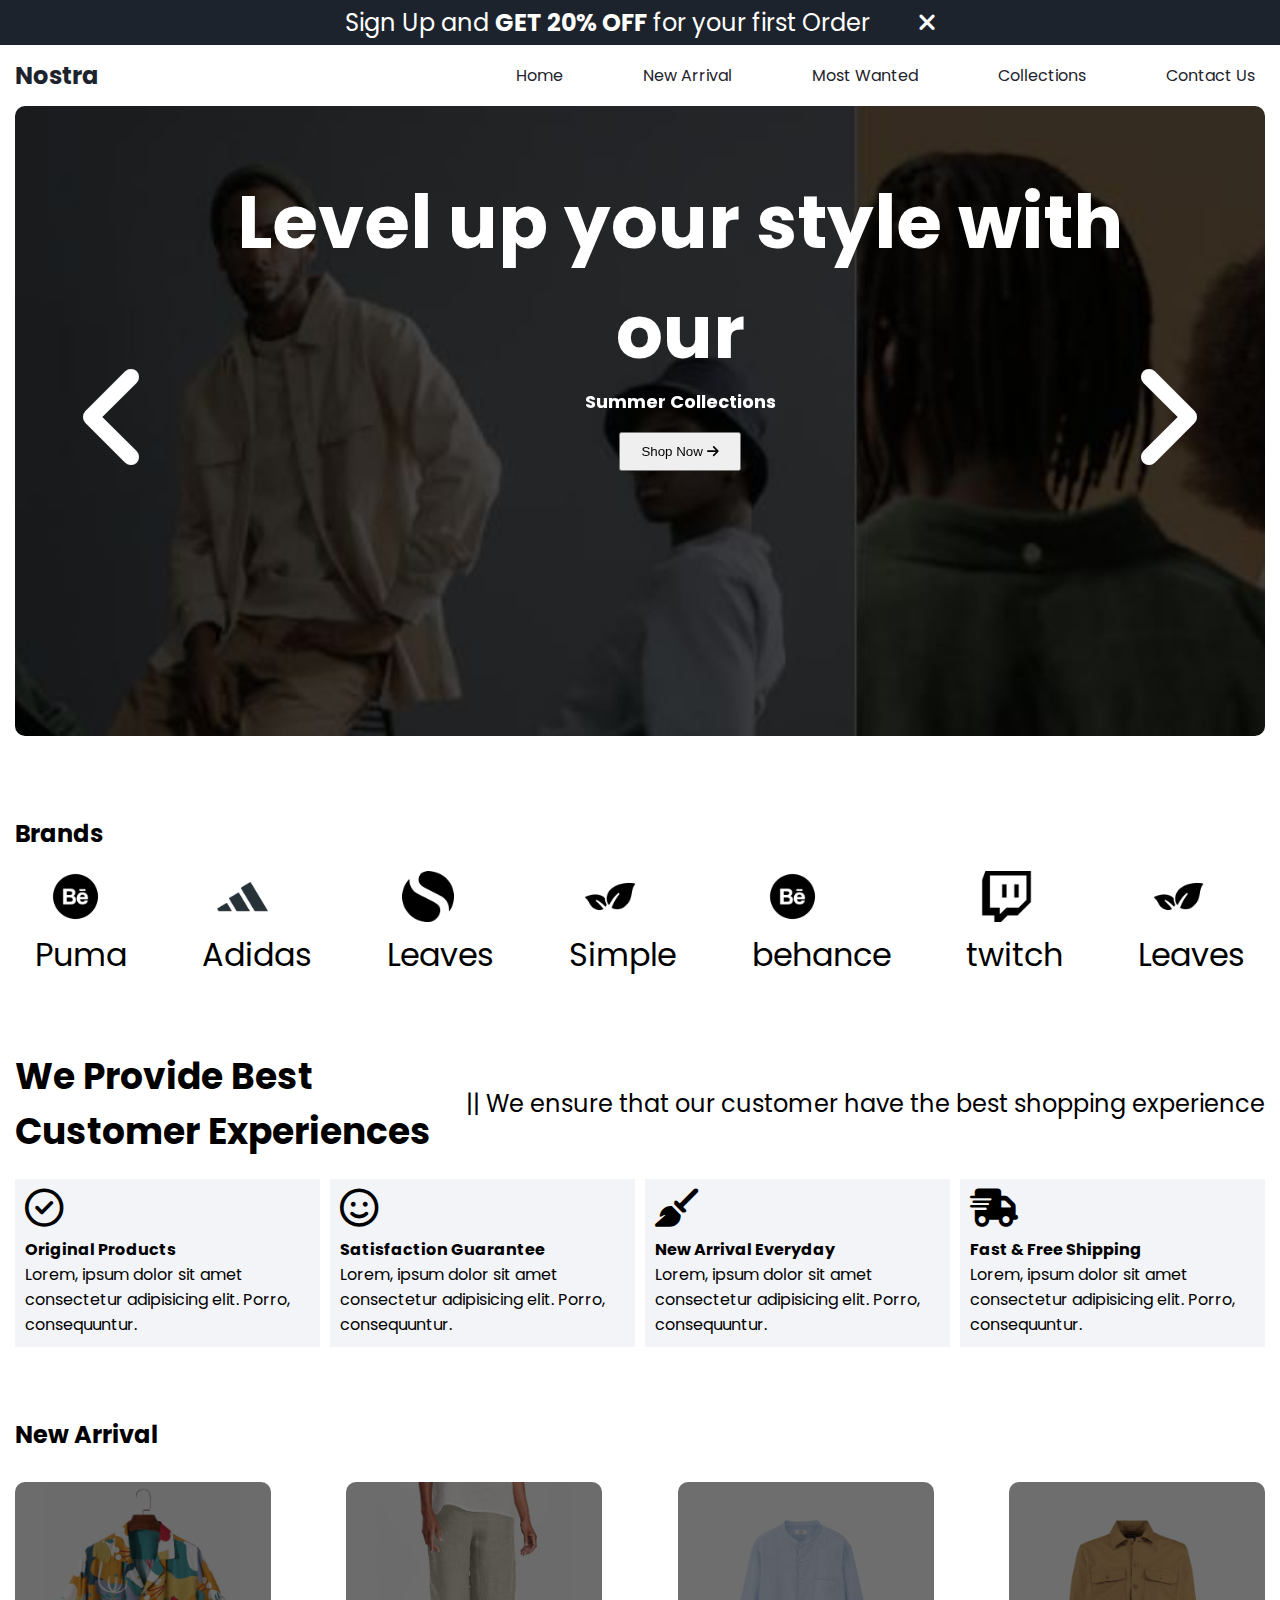
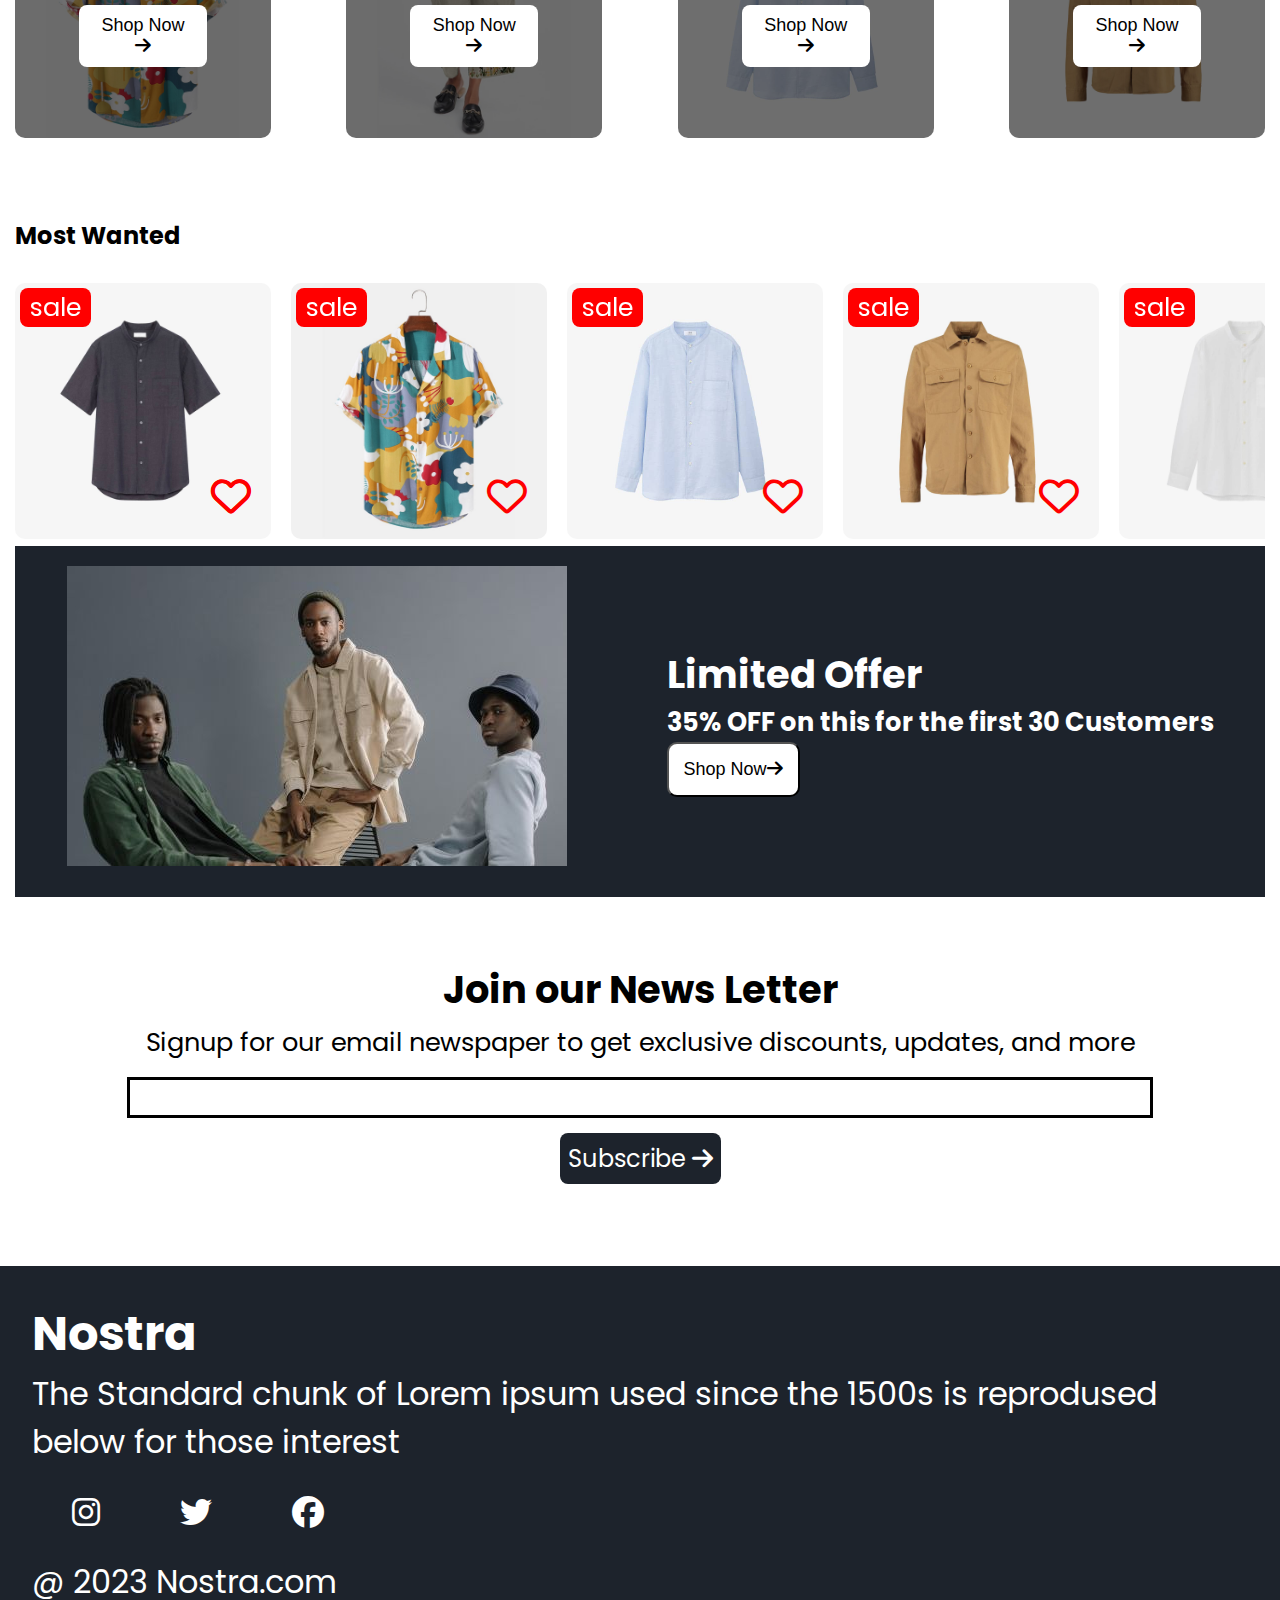
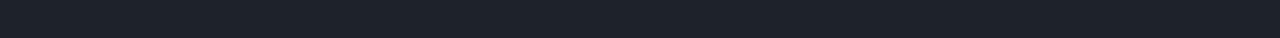
<file: index.html>
<!DOCTYPE html>
<html lang="en">
<head>
    <meta charset="UTF-8">
    <meta name="viewport" content="width=device-width, initial-scale=1.0">
    <title>Nostra</title>
    <!--CSS-->
    <link rel="stylesheet" href="stlye.css">
    <!--Font-->
    <link rel="stylesheet" href ="https://fonts.googleapis.com/css2?family=Gabarito:wght@400..900&family=Poly:ital@0;1&family=Poppins:ital,wght@0,100;0,200;0,300;0,400;0,500;0,600;0,700;0,800;0,900;1,100;1,200;1,300;1,400;1,500;1,600;1,700;1,800;1,900&family=Spectral:ital,wght@0,200;0,300;0,400;0,500;0,600;0,700;0,800;1,200;1,300;1,400;1,500;1,600;1,700;1,800&family=Timmana&family=Young+Serif&display=swap" rel="stylesheet">
    <!-- fonticon Link -->
    <link rel="stylesheet" href="https://cdnjs.cloudflare.com/ajax/libs/font-awesome/6.7.2/css/all.min.css"
        integrity="sha512-Evv84Mr4kqVGRNSgIGL/F/aIDqQb7xQ2vcrdIwxfjThSH8CSR7PBEakCr51Ck+w+/U6swU2Im1vVX0SVk9ABhg=="
        crossorigin="anonymous" referrerpolicy="no-referrer" />
</head>
<body>
    <!--Heading-->
    <div class="offerbar "> 
        <p>Sign Up and <b>GET 20% OFF</b> for your first Order        </p>
        <i id="offer__x"class="fa-solid fa-xmark "></i>

    </div>    

    <!-- Navbar -->
    <div id="navbar">
        <h2>Nostra</h2>
        <i class="fa-solid fa-bars" id="menu"></i>
        <ul class="navbar_2" id="Navbar">
            <li><a href="index.html">Home</a></li>
            <li><a href="#newarrival">New Arrival</a></li>
            <li><a href="#mostwanted">Most Wanted</a></li>
            <li><a href="collection.html">Collections</a></li>
            <li><a href="contact.html">Contact Us</a></li>
        </ul>
    </div>

    <!-- Side Navbar -->
    <div class="sidenav">
        <div class="sidenav_1">
            <p><i class="fa-solid fa-xmark" id="close"></i></p>
        </div>
        <ul class="sidenav_2">
            <li><a href="index.html">Home</a></li>
            <li><a href="#newarrival">New Arrival</a></li>
            <li><a href="#mostwanted">Most Wanted</a></li>
            <li><a href="collection.html">Collections</a></li>
            <li><a href="contact.html">Contact Us</a></li>
        </ul>
    </div>

    <!-- slider -->
    <div class="slider-container">
        <div class="slider">
            <div class="slide-left-button">
                <i class="fa-solid fa-angle-left" id="arrow-left"></i>
            </div>
            <div class="slide-text">
                <h1>Level up your style with our</h1>
                <p>Summer Collections</p>
                <button>
                    Shop Now
                    <i class="fa-solid fa-arrow-right"></i>
                </button>
            </div>
            <div class="slide-image-container">
                <img src="./images/slider-one.jpg">
                <img src="./images/slider-one.jpg">
                <img src="./images/slider-one.jpg">
            </div>
            <div class="slide-right-button"> <i class="fa-solid fa-angle-right" id="arrow-right"></i></div>
        </div>
    </div>

    <!--Brands-->
    <div class="brands">
        <h4>Brands</h4>
        <div class="brand_items" >
            <div class="brand_item">
                <img src="./images/img 1.png" alt="behance">
                <p>Puma</p>
            </div>
            <div class="brand_item">
                <img src="./images/img 2.png" alt="adidas">
                <p>Adidas</p>
            </div>
            <div class="brand_item">
                <img src="./images/img 3.png" alt="leaves">
                <p>Leaves</p>
            </div>
            <div class="brand_item">
                <img src="./images/img 4.png" alt="simple">
                <p>Simple</p>
            </div>
            <div class="brand_item">
                <img src="./images/img 1.png" alt="behance">
                <p>behance</p>
            </div>
            <div class="brand_item">
                <img src="./images/img 6.png" alt="twitch">
                <p>twitch</p>
            </div>
            <div class="brand_item">
                <img src="./images/img 7.png" alt="leaves">
                <p>Leaves</p>
            </div>
        </div>
    </div>

    <!-- Services -->
    <div class="Services">
        <div class="Service_container_1">
            <div>
                <h2>We Provide Best</h2>
                <h2>Customer Experiences</h2>
            </div>
            <div>
                <p>|| We ensure that our customer have the best shopping experience</p>
            </div>


        </div>
        <div class="Service_container_2">
            <div class="Service_container">
                <i class="fa-regular fa-circle-check"></i>
                <h4>Original Products</h4>
                <p>Lorem, ipsum dolor sit amet consectetur adipisicing elit. Porro, consequuntur.</p>
            </div>
            <div class="Service_container">
                <i class="fa-regular fa-face-smile"></i>
                <h4>Satisfaction Guarantee</h4>
                <p>Lorem, ipsum dolor sit amet consectetur adipisicing elit. Porro, consequuntur.</p>
            </div>
            <div class="Service_container">
                <i class="fa-solid fa-broom"></i>
                <h4>New Arrival Everyday</h4>
                <p>Lorem, ipsum dolor sit amet consectetur adipisicing elit. Porro, consequuntur.</p>
            </div>
            <div class="Service_container">
                <i class="fa-solid fa-truck-fast"></i>
                <h4>Fast & Free Shipping</h4>
                <p>Lorem, ipsum dolor sit amet consectetur adipisicing elit. Porro, consequuntur.</p>
            </div>
        </div>

    </div>

    <!-- New Arrival -->
    <div class="new-arrival" id="newarrival">
        <div class="newarrival-1">
            <h2>New Arrival</h2>
        </div>
        <div class="newarrival-2">
            <div class="newarrival-container">
                <img src="./images/f1.jpg">
                <div class="overlay">
                <button>Shop Now<i class="fa-solid fa-arrow-right"></i></button></div>
            </div>
            <div class="newarrival-container">
                <img src="./images/f2.jpg">
                <div class="overlay">
                <button>Shop Now<i class="fa-solid fa-arrow-right"></i></button></div>
            </div>
            <div class="newarrival-container">
                <img src="./images/f3.jpg">
                <div class="overlay">
                <button>Shop Now<i class="fa-solid fa-arrow-right"></i></button></div>
            </div>
            <div class="newarrival-container">
                <img src="./images/f4.jpg">
                <div class="overlay">
                <button>Shop Now<i class="fa-solid fa-arrow-right"></i></button></div>
            </div>


        </div>

    </div>

    <!-- MostWanted -->
    <div class="MostWanted" id="mostwanted">
        <div class="MostWanted-1">
            <h2>Most Wanted</h2>
        </div>
        <div class="MostWanted-2">
            <div class="MostWanted-container">
                <img src="./images/n8.jpg">
                <i class="fa-regular fa-heart heart-icon" style="color: red;"></i>
                <i class="fa-regular fa-heart heart-icon" style="color: red;" id="heart-active " style="display: none;"></i>
                <div class="sale">sale</div>
            </div>
            <div class="MostWanted-container">
                <img src="./images/f1.jpg">
                <i class="fa-regular fa-heart heart-icon" style="color: red;"></i>
                <div class="sale">sale</div>
            </div>
            <div class="MostWanted-container">
                <img src="./images/f3.jpg">
                <i class="fa-regular fa-heart heart-icon" style="color: red;"></i>
                <div class="sale">sale</div>
            </div>
            <div class="MostWanted-container">
                <img src="./images/f4.jpg">
                <i class="fa-regular fa-heart heart-icon" style="color: red;"></i>
                <div class="sale">sale</div>
            </div>
            <div class="MostWanted-container">
                <img src="./images/n3.jpg">
                <i class="fa-regular fa-heart heart-icon" style="color: red;"></i>
                <div class="sale">sale</div>
            </div>
            <div class="MostWanted-container">
                <img src="./images/f2.jpg">
                <i class="fa-regular fa-heart heart-icon" style="color: red;"></i>
                <div class="sale">sale</div>
            </div>
            <div class="MostWanted-container">
                <img src="./images/n4.jpg">
                <i class="fa-regular fa-heart heart-icon" style="color: red;"></i>
                <div class="sale">sale</div>
            </div>
            <div class="MostWanted-container">
                <img src="./images/f4.jpg">
                <i class="fa-regular fa-heart heart-icon" style="color: red;"></i>
                <div class="sale">sale</div>
            </div>
        </div>

    </div>


    <!-- Limited Offer -->
    <div class="limited-offers">
        <div class="limited-offers-1">
            <img src="./images/offer.jpg">
        </div>
        <div class="limited-offers-2">
            <h2>Limited Offer</h2>
            <h4>35% OFF on this for the first 30 Customers</h4>
            <button>Shop Now<i class="fa-solid fa-arrow-right"></i></button>
        </div>

    </div>

    <!-- News -->
    <div class="news">
        <h2>Join our News Letter</h2>
        <p>Signup for our email newspaper to get exclusive discounts, updates, and more</p>
        <input type="text">
        <div class="Subscribe">
            Subscribe <i class="fa-solid fa-arrow-right"></i>
        </div>

    </div>


    <!-- Footer -->
    <div class="footer">
        <div class="footer-1">
            <h2>Nostra</h2>
            <p>The Standard chunk of Lorem ipsum used since the 1500s is reprodused below for those interest</p>
        </div>    
            <div class="footer-2">

                <i class="fa-brands fa-instagram"></i>
                <i class="fa-brands fa-twitter"></i>
                <i class="fa-brands fa-facebook"></i>

            </div>

            <p>@ 2023 Nostra.com</p>
    </div>
    <script src="index.js"></script>
</body>

</html>
</file>
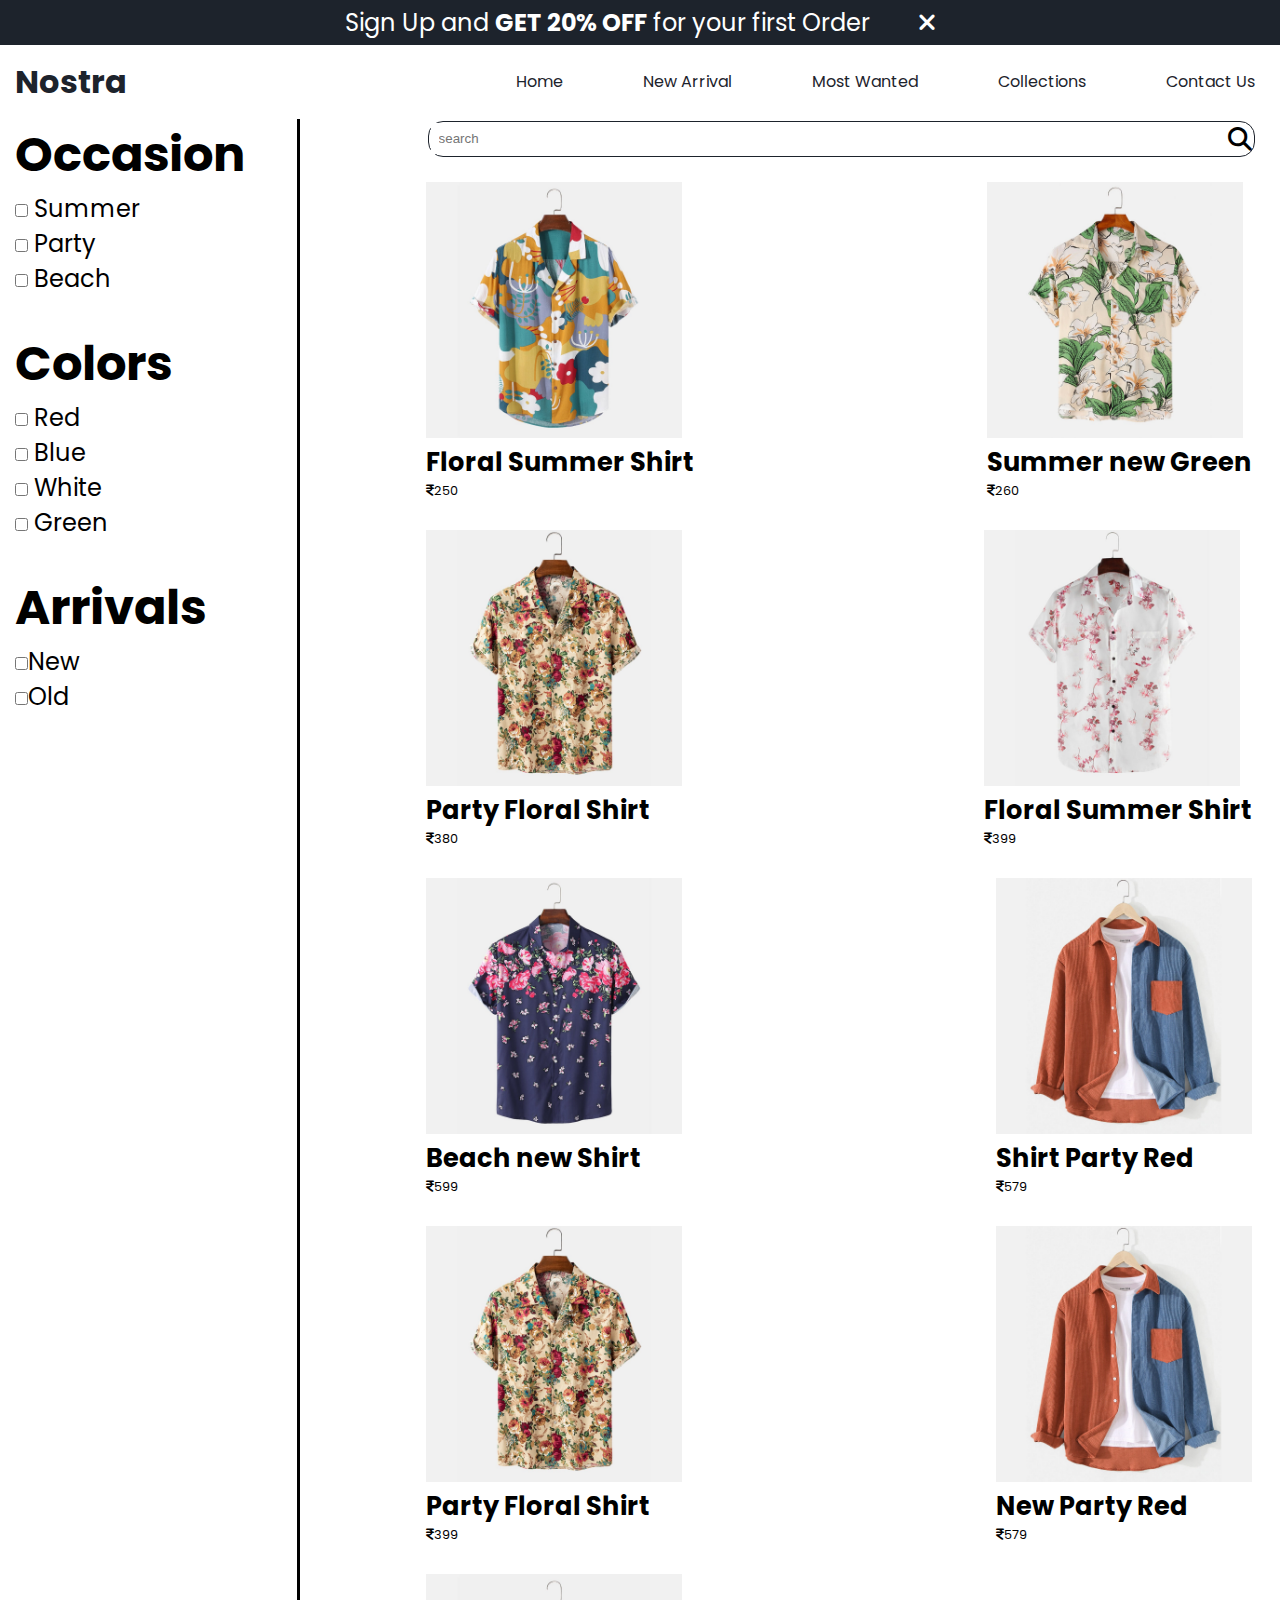
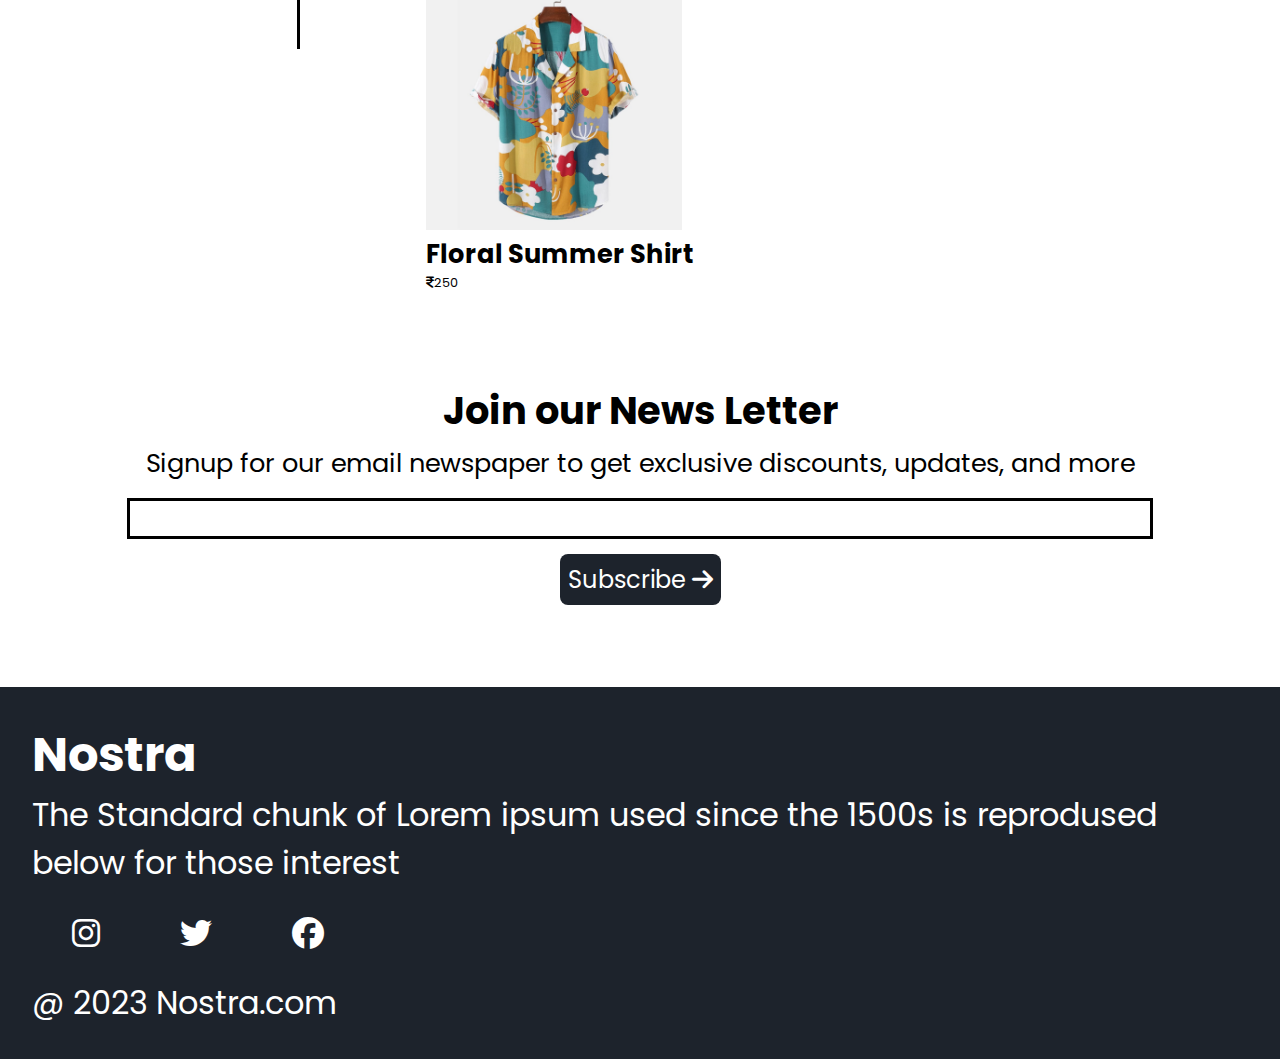
<file: collection.html>
<!DOCTYPE html>
<html lang="en">

<head>
    <meta charset="UTF-8">
    <meta name="viewport" content="width=device-width, initial-scale=1.0">
    <title>Collections</title>
    <!-- fonticon Link -->
    <link rel="stylesheet" href="https://cdnjs.cloudflare.com/ajax/libs/font-awesome/6.7.2/css/all.min.css"
        integrity="sha512-Evv84Mr4kqVGRNSgIGL/F/aIDqQb7xQ2vcrdIwxfjThSH8CSR7PBEakCr51Ck+w+/U6swU2Im1vVX0SVk9ABhg=="
        crossorigin="anonymous" referrerpolicy="no-referrer" />
    <!-- Google fonts -->
    <link
        href="https://fonts.googleapis.com/css2?family=Gabarito:wght@400..900&family=Poly:ital@0;1&family=Poppins:ital,wght@0,100;0,200;0,300;0,400;0,500;0,600;0,700;0,800;0,900;1,100;1,200;1,300;1,400;1,500;1,600;1,700;1,800;1,900&family=Spectral:ital,wght@0,200;0,300;0,400;0,500;0,600;0,700;0,800;1,200;1,300;1,400;1,500;1,600;1,700;1,800&family=Timmana&family=Young+Serif&display=swap"
        rel="stylesheet">

    <!-- Css Link -->
    <link rel="stylesheet" href="stlye.css">
</head>

<body>
    <!--Heading  -->
    <div class="offerbar "> 
        <p>Sign Up and <b>GET 20% OFF</b> for your first Order   </p>
        <i id="offer__x"class="fa-solid fa-xmark "></i>

    </div> 

    <!-- Navbar -->
    <div id="navbar">
        <h1>Nostra</h1>
        <i class="fa-solid fa-bars" id="menu"></i>
        <ul class="navbar_2" id="Navbar">
            <li><a href="index.html">Home</a></li>
            <li><a href="index.html">New Arrival</a></li>
            <li><a href="index.html">Most Wanted</a></li>
            <li><a href="collection.html">Collections</a></li>
            <li><a href="contact.html">Contact Us</a></li>
        </ul>
    </div>

    <!-- Side Navbar -->
    <div class="sidenav">
        <div class="sidenav_1">
            <p><i class="fa-solid fa-xmark" id="close"></i></p>
        </div>
        <ul class="sidenav_2">
            <li><a href="index.html">Home</a></li>
            <li><a href="index.html">New Arrival</a></li>
            <li><a href="index.html">Most Wanted</a></li>
            <li><a href="collection.html">Collections</a></li>
            <li><a href="contact.html">Contact Us</a></li>
        </ul>
    </div>


    <!-- Collections -->
    <div class="collections">
        <div class="collection-container">
            <div class="container-1">
                <div class="occasion">
                    <h1>Occasion</h1>
                    <input type="checkbox" id="Summer" name="tag" value="summer"> Summer<br>
                    <input type="checkbox" id="Party" name="tag" value="party"> Party<br>
                    <input type="checkbox" id="Beach" name="tag" value="beach"> Beach<br>
                </div>
                <div class="color">
                    <h1>Colors</h1>
                    <input type="checkbox" id="red" name="colors"> Red<br>
                    <input type="checkbox" id="blue" name="colors"> Blue<br>
                    <input type="checkbox" id="white" name="colors"> White<br>
                    <input type="checkbox" id="green" name="colors"> Green<br>
                </div>
                <div class="arrival">
                    <h1>Arrivals</h1>
                    <input type="checkbox" id="new" name="arrivals">New<br>
                    <input type="checkbox" id="old" name="arrivals">Old<br>

                </div>
            </div>
            <div class="vertical"></div>
            <div class="products">
                <div class="search">
                    <input type="text" placeholder="search" id="Search">
                    <i class="fa-solid fa-magnifying-glass"></i>
                </div>
                <div class="image-container" id="productcontainer">
                    <div>
                        <img src="./images/f1.jpg">
                        <h1>Floral Summer Shirt</h1>
                        <p><i class="fa-solid fa-indian-rupee-sign"></i>250</p>
                    </div>
                    <div>
                        <img src="./images/f2 (1).jpg">
                        <h1>Summer new Green</h1>
                        <p><i class="fa-solid fa-indian-rupee-sign"></i>260</p>
                    </div>

                    <div>
                        <img src="./images/f3 (1).jpg">
                        <h1>Party Floral Shirt</h1>
                        <p><i class="fa-solid fa-indian-rupee-sign"></i>380</p>
                    </div>
                    <div>
                        <img src="./images/f4 (1).jpg">
                        <h1>Floral Summer Shirt</h1>
                        <p><i class="fa-solid fa-indian-rupee-sign"></i>399</p>
                    </div>
                    <div>
                        <img src="./images/f5.jpg">
                        <h1>Beach new Shirt</h1>
                        <p><i class="fa-solid fa-indian-rupee-sign"></i>599</p>
                    </div>
                    <div>
                        <img src="./images/f6.jpg">
                        <h1>Shirt Party Red</h1>
                        <p><i class="fa-solid fa-indian-rupee-sign"></i>579</p>
                    </div>
                    <div>
                        <img src="./images/f3 (1).jpg">
                        <h1>Party Floral Shirt</h1>
                        <p><i class="fa-solid fa-indian-rupee-sign"></i>399</p>
                    </div>
                    <div>
                        <img src="./images/f6.jpg">
                        <h1>New Party Red</h1>
                        <p><i class="fa-solid fa-indian-rupee-sign"></i>579</p>
                    </div>
                    <div>
                        <img src="./images/f1.jpg">
                        <h1>Floral Summer Shirt</h1>
                        <p><i class="fa-solid fa-indian-rupee-sign"></i>250</p>
                    </div>




                </div>

            </div>

        </div>







        <!-- News -->
        <div class="news">
            <h2>Join our News Letter</h2>
            <p>Signup for our email newspaper to get exclusive discounts, updates, and more</p>
            <input type="text">
            <div class="Subscribe">
                Subscribe <i class="fa-solid fa-arrow-right"></i>
            </div>

        </div>


        <!-- Footer -->
        <div class="footer">
            <div class="footer-1">
                <h2>Nostra</h2>
                <p>The Standard chunk of Lorem ipsum used since the 1500s is reprodused below for those interest</p>
                <div class="footer-2">

                    <i class="fa-brands fa-instagram"></i>
                    <i class="fa-brands fa-twitter"></i>
                    <i class="fa-brands fa-facebook"></i>

                </div>

                <p>@ 2023 Nostra.com</p>
            </div>
            <script src="collection.js"></script>
</body>

</html>
</file>
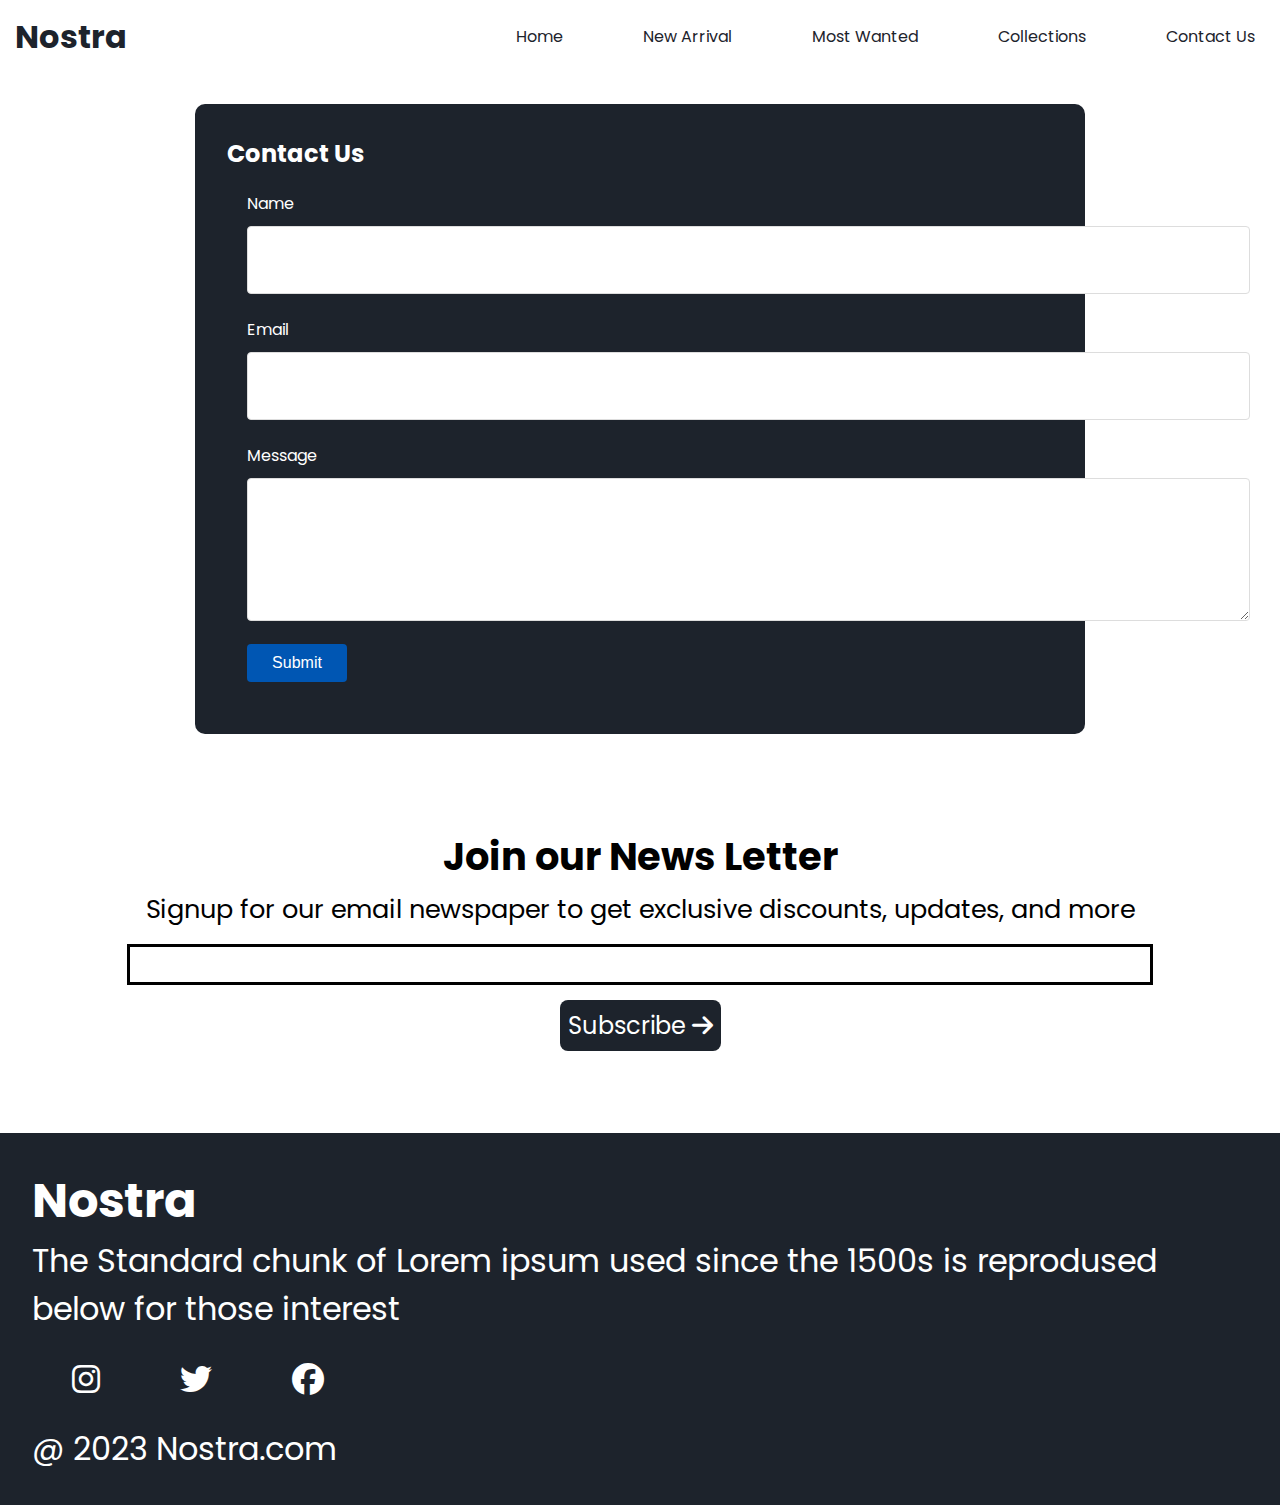
<file: contact.html>
<!DOCTYPE html>
<html lang="en">

<head>
    <meta charset="UTF-8">
    <meta name="viewport" content="width=device-width, initial-scale=1.0">
    <title>Contact Form</title>
    <!-- fonticon Link -->
    <link rel="stylesheet" href="https://cdnjs.cloudflare.com/ajax/libs/font-awesome/6.7.2/css/all.min.css"
        integrity="sha512-Evv84Mr4kqVGRNSgIGL/F/aIDqQb7xQ2vcrdIwxfjThSH8CSR7PBEakCr51Ck+w+/U6swU2Im1vVX0SVk9ABhg=="
        crossorigin="anonymous" referrerpolicy="no-referrer" />
    <!-- Google fonts -->
    <link
        href="https://fonts.googleapis.com/css2?family=Gabarito:wght@400..900&family=Poly:ital@0;1&family=Poppins:ital,wght@0,100;0,200;0,300;0,400;0,500;0,600;0,700;0,800;0,900;1,100;1,200;1,300;1,400;1,500;1,600;1,700;1,800;1,900&family=Spectral:ital,wght@0,200;0,300;0,400;0,500;0,600;0,700;0,800;1,200;1,300;1,400;1,500;1,600;1,700;1,800&family=Timmana&family=Young+Serif&display=swap"
        rel="stylesheet">
    <!-- Css Link -->
    <link rel="stylesheet" href="stlye.css">
</head>

<body>

    <!-- Navbar -->
    <div id="navbar">
        <h1>Nostra</h1>
        <i class="fa-solid fa-bars" id="menu"></i>
        <ul class="navbar_2" id="Navbar">
            <li><a href="index.html">Home</a></li>
            <li><a href="index.html">New Arrival</a></li>
            <li><a href="index.html">Most Wanted</a></li>
            <li><a href="collection.html">Collections</a></li>
            <li><a href="contact.html">Contact Us</a></li>
        </ul>
    </div>
    <!-- Side Navbar -->
    <div class="sidenav">
        <div class="sidenav_1">
            <p><i class="fa-solid fa-xmark" id="close"></i></p>
        </div>
        <ul class="sidenav_2">
            <li><a href="index.html">Home</a></li>
            <li><a href="index.html">New Arrival</a></li>
            <li><a href="index.html">Most Wanted</a></li>
            <li><a href="collection.html">Collections</a></li>
            <li><a href="contact.html">Contact Us</a></li>
        </ul>
    </div>

    <div class="Container">
        <div class="Contactform">
            <h2> Contact Us</h2>
            <form id="form">
                <label>Name</label>
                <input type="text" id="name" required>
                <label>Email</label>
                <input type="text" id="email" required>
                <label>Message</label>
                <textarea id="message" required></textarea>
                <input type="submit" id="submit">
            </form>
        </div>

    </div>






    <!-- News -->
    <div class="news">
        <h2>Join our News Letter</h2>
        <p>Signup for our email newspaper to get exclusive discounts, updates, and more</p>
        <input type="text">
        <div class="Subscribe">
            Subscribe <i class="fa-solid fa-arrow-right"></i>
        </div>

    </div>


    <!-- Footer -->
    <div class="footer">
        <div class="footer-1">
            <h2>Nostra</h2>
            <p>The Standard chunk of Lorem ipsum used since the 1500s is reprodused below for those interest</p>
            <div class="footer-2">

                <i class="fa-brands fa-instagram"></i>
                <i class="fa-brands fa-twitter"></i>
                <i class="fa-brands fa-facebook"></i>

            </div>

            <p>@ 2023 Nostra.com</p>
        </div>
<script src="contact.js"></script>
</body>

</html>
</file>
<file: stlye.css>
* {
    padding: 0px;
    margin: 0px;
}

body {
    font-family: "Poppins", sans-serif;
    padding-left: 15px;
    padding-right: 15px;

}

#menu {
    display: none;
}


.offerbar {
    padding: 5px;
    background-color: #1D232C;
    color: white;
    text-align: center;
    display: flex;
    justify-content: center;
    text-align: center;
    gap: 3rem;
    align-items: center;
    font-size: x-large;
    margin-left: -15px;
    margin-right: -15px;
}

#navbar {
    display: flex;
    justify-content: space-between;
    color: #1D232C;
    align-items: center;
    position: sticky;
    top: 0px;
    background-color: white;
    padding-top: 1vw;
    padding-bottom: 1vw;
    padding-right: 10px;
    z-index: 3;
}

.navbar_2 {
    display: flex;
    gap: 80px;
    color: black;
    list-style-type: none;

}

.navbar_2 li a {
    text-decoration: none;
    color: #1D232C;

}

.navbar_2 li a:hover {
    text-decoration: underline;
}

/* sidenav */

.sidenav {
    display: flex;
    flex-direction: column;
    background-color: #1D232C;
    transition: all 0.5s ease-in-out;
    width: 50%;
    height: 100vh;
    left: -50%;
    position: fixed;
    z-index: 20;
    color: white;
    top: 0;
    
}

.sidenav_2 {
    display: flex;
    flex-direction: column;
    margin-left: 5px;
    gap: 20px;
    text-align: left;
    font-size: large;

}

.sidenav_2 li {
    list-style-type: none;
}


.sidenav_2 li a {
    text-decoration: none;
    color: white;
}

.sidenav_1 {
    display: inline;
    cursor: pointer;
    text-align: right;
    margin-right: 20px;
    margin-top: 10px;
}

/* Slide */

.slider {
    padding: 5 rem;
    position: relative;
    overflow: hidden;
    width: 100%;
    border-radius: 10px;
    height: 70vh; 
}

.slide-image-container {
    display: flex;
    width: 300vw; 
    height: 100%;
    transition: transform 0.5s ease-in-out;
    position: absolute;
    top: 0;
    left: 0;
}

.slide-image-container img {
    width: 100vw;
    height: 100%;
    object-fit: cover; 
    flex-shrink: 0;
}

.slide-text {
    position: absolute;
    top: -10%;
    margin: 10%;
    padding-left: 80px;
    text-align: center;
    color: white;
    z-index: 10;
    font-size: 230%;
}

.slide-text p{
    font-size: large;
    font-weight: bolder;
}

.slide-text button{
    padding-right: 20px;
    padding-left: 20px;
    padding-top: 10px;
    padding-bottom: 10px;
    top: -10%;
}

.slide-left-button,
.slide-right-button {
    position: absolute;
    top: 50%;
    transform: translateY(-50%);
    z-index: 10;
    font-size: 10vw;
    color: white;
    cursor: pointer;
    
}

.slide-left-button {
    left: 60px;
}

.slide-right-button {
    right: 60px;
}


/* Brand */
.brand_item img {
    width: 4vw;
    align-items: center;
    padding-left: 15px;

}

.brands {
    padding-top: 80px;
    padding-bottom: 40px;
    font-size: x-large;
}

.brand_items {
    display: flex;
    align-items: center;
    justify-content: space-between;
    padding: 20px;
}

.brands p{
    font-size: xx-large;
}

/* Service */

.Service_container_1 {
    font-size: x-large;
    display: flex;
    justify-content: space-between;
    align-items: center;
    padding-top: 10px;
    padding-bottom: 20px;
}

.Service_container_2 {
    display: flex;
    justify-content: space-around;
    align-items: center;
    gap: 10px;
}

.Service_container_2 div {
    background-color: #F2F4F7;
    padding: 10px;
    margin-bottom: 50px;
}



.Service_container i {
    font-size: 3vw;
    margin-bottom: 10px;
}

/* New Arrival */
.newarrival-1{
    margin-top: 10px;
    margin-bottom: 30px;
}
.newarrival-2 {
    display: flex;
    justify-content: space-between;
    align-items: center;
    border-radius: 5px;

}

.new-arrival {
    margin-top: 20px;
}

.newarrival-2 img {
    width: 20vw;
    opacity: 0.;
}

.newarrival-container {
    position: relative;
    width: 20vw;
    border-radius: 10px;
    overflow: hidden;
}

.newarrival-container img {
    width: 100%;
    display: block;
    transition: 0.3s ease;
}

/* Overlay div */
.overlay {
    position: absolute;
    top: 0;
    left: 0;
    width: 100%;
    height: 100%;
    background-color: rgba(0, 0, 0, 0.552);
    opacity: 1;
    transition: 0.3s ease;
}


/* Button style */
.newarrival-container button {
    position: absolute;
    font-size: large;
    top: 60%;
    left: 50%;
    transform: translate(-50%, -50%);
    background-color: white;
    padding: 10px 20px;
    border: none;
    border-radius: 8px;
    z-index: 2;
    cursor: pointer;
}

/* Most Wanted */
.MostWanted-1{
    margin-top: 80px;
}
.MostWanted-2 {
    display: flex;
    justify-content: space-between;
    align-items: center;
    gap: 20px;
    position: relative;
    overflow-x: auto;
    overflow-y: hidden;
    margin-top: 30px;
}

.MostWanted-2::-webkit-scrollbar {
    width: 0;

}

.MostWanted-container {
    position: relative;
}

.MostWanted-container .sale {
    font-size: 2vw;
    position: absolute;
    top: 0;
    left: 0;
    background-color: red;
    color: white;
    padding-right: 10px;
    padding-left: 10px;
    margin: 5px;
    border-radius: 8px;
    z-index: 11;
}

.MostWanted-container img {
    width: 20vw;
    border-radius: 10px;

}

.MostWanted-container i {
    font-size: 40px;
    position: absolute;
    bottom: 30px;
    right: 20px;
    

}


/* limited offer */

.limited-offers {
    background-color: #1D232C;
    color: white;
    display: flex;
    justify-content: center;
    align-items: center;
    padding: 20px;
    font-size: 2vw;
}

.limited-offers-1 img{
    margin-right: 100px;
}


.limited-offers-2 button {
    background-color: white;
    border-radius: 10px;
    color: black;
    padding: 15px;
    font-size: large;
}


/* News */

.news {
    display: flex;
    flex-direction: column;
    align-items: center;
    gap: 5px;
    font-size: 2vw;
    margin-top: 5vw;
}

.news input {
    width: 80%;
    border: solid black 3px;
    padding: 10px;
    margin-top: 10px;
}

.Subscribe {
    background-color: #1D232C;
    color: white;
    padding: 8px;
    border-radius: 0.5rem;
    margin-top: 10px;
    margin-bottom: 50px;
    font-size: x-large;
}

/* footer */
.footer {
    background-color: #1D232C;
    color: white;
    padding: 2rem;
    margin-top: 2rem;
    margin-left: -15px;
    margin-right: -15px;
    font-size: xx-large;

}

.footer-1 {
    display: flex;
    flex-direction: column;
   
}

.footer-2 {
    display: flex;
    gap: 40px;

}

.footer-2 i{
    padding-left: 40px;
    padding-top: 30px;
    padding-bottom: 30px;
}

/* Contact Form */

.Contactform {
    background-color: #1D232C;
    /* dark background */
    color: white;
    padding: 10px;
    margin: 10rem;
    display: flex;
    flex-direction: column;
    padding: 2rem;
    border-radius: 10px;


}

.Container {
    padding: 20px;
    margin-top: -12%;
    margin-bottom: -12%;
}

#form {
    display: flex;
    flex-direction: column;
    gap: 10px;
    padding: 20px;
    width: 1000px;
}

#submit {
    color: #ffffff;
    border: none;
    border-radius: 4px;
    padding: 10px 20px;
    cursor: pointer;
    font-size: 16px;
    background-color: #0056b3;
    width: 10%;


}

#name,
#email,
#message {
    width: 95%;
    padding: 2vw;
    border: 1px solid #dddddd;
    border-radius: 4px;
    margin-bottom: 1vw;
    font-size: 1vw;
}

#message {
    resize: vertical;
    height: 10vh;
}

/* Collections */
.collection-container {
    display: flex;
    gap: 20px;
    font-size: x-large;
    
}

.container-1 {
    padding-right: 160px;
    gap: 5px;
    display: flex;
    gap: 2rem;
    flex-direction: column;
}

.vertical {
    border: none;
    border-left: 3px solid black;
    height: 170%;
    margin: 0 20px;
    position: absolute;
    right: 75%;
    
}

.search {
    border: solid #1D232C 1px;
    border-radius: 15px;
    padding: 0.1rem;
    display: flex;
    align-items: center;
    width: 98%;
    margin: 2px;
    
}


#Search {
    border: none;
    padding: 8px;
    width: 95%;
}

#Search:focus {
    outline: none;
}

.image-container {
    margin-top: 2vw;
    margin-bottom: 2vw;
    margin-right: 1vw;
    display: flex;
    flex-wrap: wrap;
    justify-content: space-between;
    font-size: 1vw;
    gap: 30px;

}

.image-container img {
    width: 20vw;
}

/* Media Query */
@media (max-width:768px)
{
    body {
        font-size: 15px;
    }

    #Navbar {
        display: none;
    }

    #menu {
        display: block;
        margin-right: -5px;
    }
   }

/*Offerbar*/
@media (max-width:768px)
{
.offerbar{
    font-size: xx-small;
}
}
/*Slider*/
@media (max-width:660px)
{
    .slider{
        height: 190px;
        margin-bottom: -60px;
    }
    .slide-text{
        font-size: x-small;
        align-items: center;
        padding: 0%;
        margin-left: 95px;
        margin-top: 70px;

    }
    .slide-text p{
        font-size: medium;
    }
    .slide-text button{
        font-size: x-small;
        
    }
    .slide-left-button {
        margin-left: -30px;
    }
    .slide-right-button{
        margin-right: -30px;
    }
}

/*Brands*/
@media (max-width:768px){
.brand_items{
    padding: 0%;
    margin-bottom: -20px;
}
.brand_item img{
    padding: 0%;
    margin-left: 5px;
}
.brand_item p{
    font-size: x-small;
    margin-top: -5px;
}
}

/*Services*/
@media (max-width:768px)
{
.Services{
    margin-bottom: -50px;
}
.Service_container_1{
    font-size: 7px;
    margin-bottom: -10px;
}

.Service_container_2 h4{
    font-size: 6px;
}

.Service_container_2 p{
    font-size: 6px;
}}

/* New Arrival */
@media (max-width:768px)
{
    .newarrival-1{
        font-size: 15px;
        
    }

    .newarrival-2{
        margin-bottom: -50px;
        margin-top: -20px;
    }
    .newarrival-container{
        border-radius: 0%;
        height: 110px;
       
    }
    .overlay{
        margin: 0% ;
    }
    .overlay button {
        padding: 1px;
        font-size:xx-small;
        border-radius: 3px;
    }
}  
    

/* Most Wanted */
@media (max-width:768px)
{
    .MostWanted-1{
        font-size: 15px;
        margin-bottom: -20px;
    }
 
    .MostWanted-2 i{
        font-size: small;  
        margin-right: -10px; 
        margin-bottom: -15px;
    }
}  

/* advertisement */
@media (max-width:768px){
 .limited-offers-2{
        margin-left: -80px;

    }

    .limited-offers-2 h4{
        font-size: xx-small;
    }
    .limited-offers-2 button{
        padding: 5px;
        margin-top: 2px;
        font-size: xx-small;
        border-radius: 10px;
    }
    .limited-offers-1 img{
        
        height: 150px;
    }
}
/* Join our News Letter */

 @media (max-width:768px){
    .news input{
        width: 90%;
        padding: 0%;
        
    }

    .Subscribe{
        font-size: x-small;
        margin-bottom: -10px;
    }
 }

/* footer*/
@media (max-width:768px)
{
.footer-1{
    font-size: x-small;
}

.footer-2 i{
    font-size: x-small;
    margin: 0%;
    padding: 8px;
    
    
}
.footer p{
    font-size: x-small;
   
}}



/* collections */
@media (max-width: 768px) {
  .navbar_2{
    display: none;
    flex-direction: column;
    position: absolute;
    top: 70px;
    right: 10px;
    background-color: white;
    border: 1px solid #ccc;
    padding: 10px;
    z-index: 999;
  }
  .navbar_2.active{
    display: flex;

  }

  #menu{
    display: block;
  }
 #navbar h1{
    font-size: 24px;
 }
  .collection-container {
    flex-direction: column;
    
  }

  .container-1 {

    padding: 10px 0;
    font-size: small;
  }
  .container-1 h1{
    font-size: medium;
  }
  .products {
    width: 80%;
    margin-left: 23%; 
    margin-top:-75%;
  }

  .vertical {
    display: none;
  }

  .image-container {
    display: grid;
    grid-template-columns: repeat(3, 1fr);
    gap: 15px;
    
  }

  .image-container img {
    width: 80%;
    height: auto;
  }

  .search {
    width: 90%;
    display: flex;
    gap: 5px;
    margin-bottom: 15px;
  }

  .search input {
    flex: 1;
    padding: 8px;
  }
}

/*Contact*/
@media (max-width:768px)
{
    .Container
    {

        margin: -140px;
        padding: 0%;
    }
    .Contactform{
        padding: 10px;
    }
    #name,
    #email,
    #message{
       font-size: small;
        width: 34%;
    }
}
</file>
